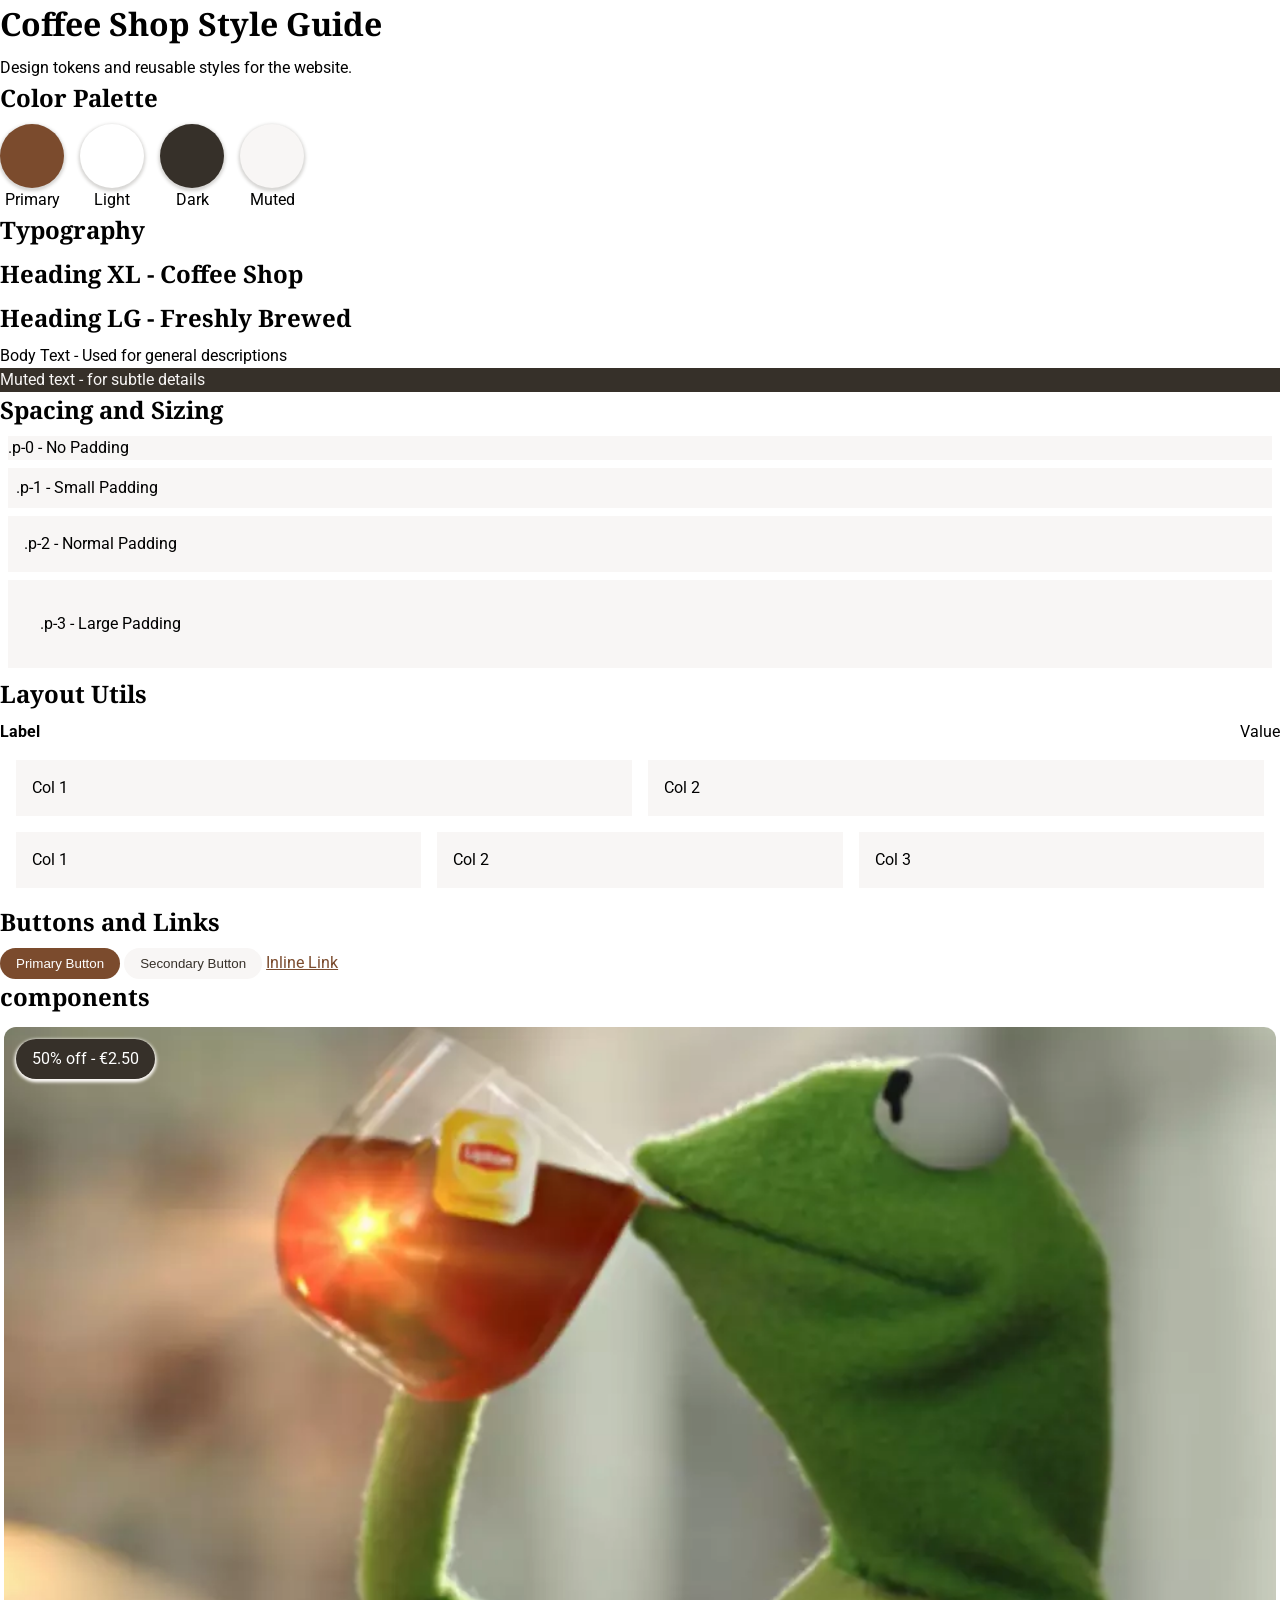
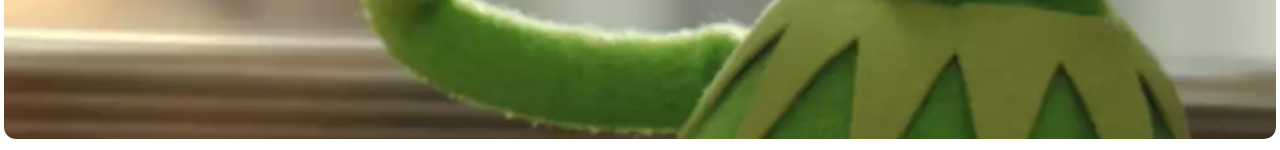
<file: coffee/style-guide.html>
<!DOCTYPE html>
<html lang="en">
<head>
    <meta charset="UTF-8">
    <meta name="viewport" content="width=device-width, initial-scale=1.0">

    <link rel="stylesheet" href="style.css">

    <title>Coffee Shop Style Guide</title>
</head>
<body>
    
    <main>
        <h1>Coffee Shop Style Guide</h1>
        <p>Design tokens and reusable styles for the website.</p>

        <!-- Color Palette -->
        <section id="colors">
            <h2>Color Palette</h2>

            <article class="swatches d-flex gap-2">

                <!-- Color Swatch -->
                <div class="swatch">
                    <div class="swatch-value bg-primary"></div>
                    <p class="swatch-name">Primary</p>
                </div>

                <!-- Color Swatch -->
                <div class="swatch">
                    <div class="swatch-value bg-light"></div>
                    <p class="swatch-name">Light</p>
                </div>

                <!-- Color Swatch -->
                <div class="swatch">
                    <div class="swatch-value bg-dark"></div>
                    <p class="swatch-name">Dark</p>
                </div>

                <!-- Color Swatch -->
                <div class="swatch">
                    <div class="swatch-value bg-muted"></div>
                    <p class="swatch-name">Muted</p>
                </div>

            </article>
        </section>

        <!-- Fonts and Typography -->
        <section id="typography">
            <h2>Typography</h2>

            <h1 class="heading-xl">Heading XL - Coffee Shop</h1>
            <h2 class="heading-lg">Heading LG - Freshly Brewed</h2>
            <p>Body Text - Used for general descriptions</p>
            <p class="text-muted bg-dark">Muted text - for subtle details</p>
        </section>

        <!-- Spacing and Sizing -->
        <section id="spacing">
            <h2>Spacing and Sizing</h2>

            <div class="bg-muted p-0 m-1">.p-0 - No Padding</div>
            <div class="bg-muted p-1 m-1">.p-1 - Small Padding</div>
            <div class="bg-muted p-2 m-1">.p-2 - Normal Padding</div>
            <div class="bg-muted p-3 m-1">.p-3 - Large Padding</div>
        </section>

        <!-- Layout Utils -->
        <section id="layout">
            <h2>Layout Utils</h2>

            <div class="d-flex flex-between">
                <strong>Label</strong> <!-- bold -->
                <span>Value</span> <!-- text -->
            </div>

            <div class="grid-2col gap-2 m-2">
                <div class="bg-muted p-2">Col 1</div>
                <div class="bg-muted p-2">Col 2</div>
            </div>

            <div class="grid-3col gap-2 m-2">
                <div class="bg-muted p-2">Col 1</div>
                <div class="bg-muted p-2">Col 2</div>
                <div class="bg-muted p-2">Col 3</div>
            </div>
        </section>

        <!-- Buttons and Links -->
        <section id="buttons">
            <h2>Buttons and Links</h2>

            <button class="btn btn-primary">Primary Button</button>
            <button class="btn btn-secondary">Secondary Button</button>
            <a href="#" class="link">Inline Link</a>
        </section>

        <!--Componinits-->
        <section id="components">
            <h2>components</h2>

            <!--product image -->
            <figure class="product-image">
                <img src="asses/Lipton-Kermit-630x422.webp" alt="frog">
                <figcaption class="product-tag"> 50% off - &euro;2.50</figcaption>
            </figure>
        

            
        </section>
    </main>

</body>
</html>
</file>
<file: coffee/style.css>
/* Imports the Google Fonts */
@import url('https://fonts.googleapis.com/css2?family=Noto+Serif:ital,wght@0,100..900;1,100..900&family=Roboto:ital,wght@0,100..900;1,100..900&display=swap');

/* Variables for this website */
:root {
    --primary: #7b4b2d;
    --primary-dark: #a67557;
    --primary-light: #5b341b;

    --light: #ffffff;
    --dark: #363029;
    
    --muted: #f8f6f5;
    --mute-tint: #e4c9bb;
    --mute-tintless: #faf7f5;

    --font-normal: Roboto, Arial, sans-serif;
    --font-heading: 'Noto Serif', serif;

    --space-0: 0; /* 0px */
    --space-1: 0.5rem; /* 8px */
    --space-2: 1rem; /* 16px */
    --space-3: 2rem; /* 32px */

    --shadow-dark--:0 0.1rem 0.2rem 0.1rem rgba(54, 48, 41, 0.2);
    --shadow-light--:0 0.1rem 0.2rem 0.1rem rgb(253, 250, 247);
}

/* CSS Reset */
* {
    box-sizing: border-box;
    margin: 0;
    padding: 0;
}

body {
    font-family: var(--font-normal);
    line-height: 1.5;
}

h1, h2, h3, h4, h5, h6 {
    font-family: var(--font-heading);
    margin-bottom: 0.5rem;
}

/*********************** BUTTONS ***********************/
.btn {
    border: none;
    border-radius: var(--space-2);
    padding: var(--space-1) var(--space-2);
    cursor: pointer;
}

.btn-primary {
    background-color: var(--primary);
    color: var(--light);
}

.btn-primary:hover {
    background-color: var(--primary-dark);
    font-size: larger;
}

.btn-primary:active{
    background-color: var(--primary-light);
    font-size: larger;
}


.btn-secondary {
    background-color: var(--muted);
    color: var(--dark);
}

.btn-secondary:hover {
    background-color: var(--mute-tint);
    font-size: larger;

}

.btn-secondary:active {
    background-color: var(--mute-tintless);
    font-size: larger;

}



.link {
    color: var(--primary);
    text-decoration: underline;
}

.link:hover {
    color: var(--primary-light);
    text-decoration: wavy;
    font-size: larger;
}

/*********************** COLORS ***********************/
.bg-primary { background-color: var(--primary); } /* var() looks for a variable */
.bg-light { background-color: var(--light); }
.bg-dark { background-color: var(--dark); }
.bg-muted { background-color: var(--muted); }

.text-primary { color: var(--primary); }
.text-light { color: var(--light); }
.text-dark { color: var(--dark); }
.text-muted { color: var(--muted); }

/*********************** Components ***********************/
.product-image{
    position: relative;
}

.product-image img{
    aspect-ratio: 16/9;
    width: 100%;

    object-fit: cover;
    border: 4px solid var(--light);
    border-radius: var(--space-2);
}

.product-image .product-tag{
    background-color: var(--dark);
    color: var(--light);
    box-shadow: var(--shadow-light--);

    padding: var(--space-1) var(--space-2);
    border-radius: var(--space-3);

    position: absolute;
    top: var(--space-2);
    left: var(--space-2);
}

/*********************** LAYOUT ***********************/
.d-flex { display: flex; }

.flex-between { justify-content: space-between; }

.grid-2col {
    display: grid;
    grid-template-columns: repeat(2, 1fr); /* repeat 1fr twice */
}

.grid-3col {
    display: grid;
    grid-template-columns: repeat(3, 1fr); /* repeat 1fr twice */
}

/*********************** SPACING ***********************/
.m-0 { margin: var(--space-0); }
.m-1 { margin: var(--space-1); }
.m-2 { margin: var(--space-2); }
.m-3 { margin: var(--space-3); }

.p-0 { padding: var(--space-0); }
.p-1 { padding: var(--space-1); }
.p-2 { padding: var(--space-2); }
.p-3 { padding: var(--space-3); }

.gap-0 { gap: var(--space-0); }
.gap-1 { gap: var(--space-1); }
.gap-2 { gap: var(--space-2); }
.gap-3 { gap: var(--space-3); }

/*********************** SWATCHES ***********************/
.swatches {
    display: flex; /* organizes children elements in a line */
}

.swatch .swatch-value {
    aspect-ratio: 1 / 1;
    width: 4rem; /* em - Root font size (16px) */
    border-radius: 100%;
    box-shadow: var(--shadow-dark--)
}

.swatch .swatch-name {
    text-align: center;
}
</file>
